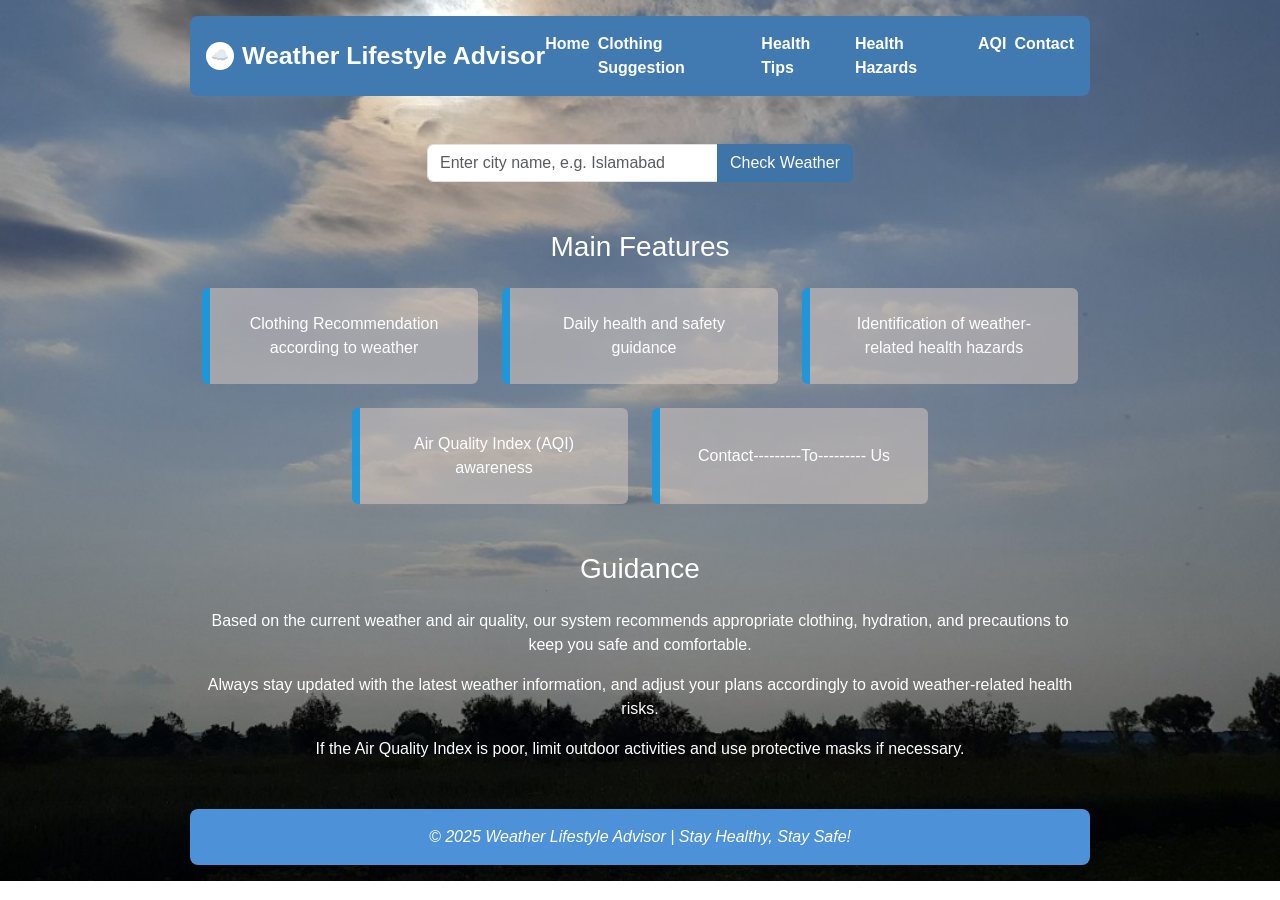
<file: index.html>
<!DOCTYPE html>
<html lang="en">
<head>
  <meta charset="UTF-8" />
  <meta name="viewport" content="width=device-width, initial-scale=1" />
  <title>Weather Lifestyle Advisor | Home</title>

  <!-- Bootstrap CSS -->
  <link href="https://cdn.jsdelivr.net/npm/bootstrap@5.3.3/dist/css/bootstrap.min.css" rel="stylesheet">

  <style>
    /* Navbar hover */
    .nav-link-custom:hover {
      color: #ff4500 !important;
    }

    /* Feature box animation */
    .feature-box {
      background-color: #d3c6bf8c;
      border-left: 8px solid #1295e0e8;
      transition: all 0.35s ease;
    }

    .feature-box:hover {
      background-color: #c7defa;
      transform: translateY(-8px) scale(1.05);
      box-shadow: 0 12px 25px rgba(0,0,0,0.25);
    }
  </style>
</head>

<body
  class="p-3"
  style="
    background-image: url(images/home1.jpeg);
    background-size: cover;
    background-repeat: no-repeat;
    background-position: center;
    font-family: 'Segoe UI', Tahoma, Geneva, Verdana, sans-serif;
  "
>

<!-- Header -->
<header class="container rounded-3 mb-5 p-3"
        style="max-width:900px; background-color:#4179b1;">
  <div class="d-flex align-items-center flex-nowrap">

    <!-- Logo + Title -->
    <div class="d-flex align-items-center gap-2 flex-shrink-0">
      <span class="bg-white text-dark rounded-circle d-flex align-items-center justify-content-center"
            style="width:28px;height:28px;font-size:0.9rem;">
        ☁️
      </span>

      <h1 class="mb-0 text-white fw-bold"
          style="font-size:1.55rem; white-space:nowrap;">
        Weather Lifestyle Advisor
      </h1>
    </div>

    <!-- Navbar (push to right with margin start auto) -->
    <nav class="d-flex gap-2 flex-nowrap ms-auto">
      <a class="nav-link-custom text-white fw-semibold text-decoration-none" href="index.html">         Home</a>
      <a class="nav-link-custom text-white fw-semibold text-decoration-none" href="clothing.html">Clothing Suggestion</a>
      <a class="nav-link-custom text-white fw-semibold text-decoration-none" href="Healthtips.html">Health Tips</a>
      <a class="nav-link-custom text-white fw-semibold text-decoration-none" href="hazards.html">Health Hazards</a>
      <a class="nav-link-custom text-white fw-semibold text-decoration-none" href="AQI.html">AQI</a>
      <a class="nav-link-custom text-white fw-semibold text-decoration-none" href="contact.html">Contact</a>
    </nav>

  </div>
</header>

<!-- City Input -->
<div class="container mb-5" style="max-width:900px;">
  <div class="row justify-content-center">
    <div class="col-md-6">
      <div class="input-group">
        <input type="text" class="form-control"
               placeholder="Enter city name, e.g. Islamabad">
        <button class="btn text-white" style="background-color:#3f74a8;">
          Check Weather
        </button>
      </div>
    </div>
  </div>
</div>

<!-- Features -->
<section class="container text-center mb-5" style="max-width:900px;">
  <h3 class="mb-4 text-white">Main Features</h3>

  <div class="row g-4 justify-content-center">
    <div class="col-md-4">
      <a href="clothing.html"
         class="feature-box d-flex align-items-center justify-content-center p-4 rounded text-white text-decoration-none h-100">
        Clothing Recommendation according to weather
      </a>
    </div>

    <div class="col-md-4">
      <a href="Healthtips.html"
         class="feature-box d-flex align-items-center justify-content-center p-4 rounded text-white text-decoration-none h-100">
        Daily health and safety guidance
      </a>
    </div>

    <div class="col-md-4">
      <a href="hazards.html"
         class="feature-box d-flex align-items-center justify-content-center p-4 rounded text-white text-decoration-none h-100">
        Identification of weather-related health hazards
      </a>
    </div>

    <div class="col-md-4">
      <a href="AQI.html"
         class="feature-box d-flex align-items-center justify-content-center p-4 rounded text-white text-decoration-none h-100">
        Air Quality Index (AQI) awareness
      </a>
    </div>

    <div class="col-md-4">
      <a href="contact.html"
         class="feature-box d-flex align-items-center justify-content-center p-4 rounded text-white text-decoration-none h-100">
        Contact---------To--------- Us
      </a>
    </div>
  </div>
</section>

<!-- Guidance Section -->
<section class="container text-center mb-5" style="max-width:900px;">
  <h3 class="mb-4 text-white">Guidance</h3>

  <p class="text-white">
    Based on the current weather and air quality, our system recommends appropriate clothing,
    hydration, and precautions to keep you safe and comfortable.
  </p>

  <p class="text-white">
    Always stay updated with the latest weather information, and adjust your plans accordingly
    to avoid weather-related health risks.
  </p>

  <p class="text-white">
    If the Air Quality Index is poor, limit outdoor activities and use protective masks if necessary.
  </p>
</section>

<!-- Footer -->
<footer class="container rounded-3 p-3 text-center"
        style="max-width:900px; background-color:#4d92d8;">
  <p class="mb-0 fst-italic text-white">
    © 2025 Weather Lifestyle Advisor | Stay Healthy, Stay Safe!
  </p>
</footer>

</body>
</html>
</file>
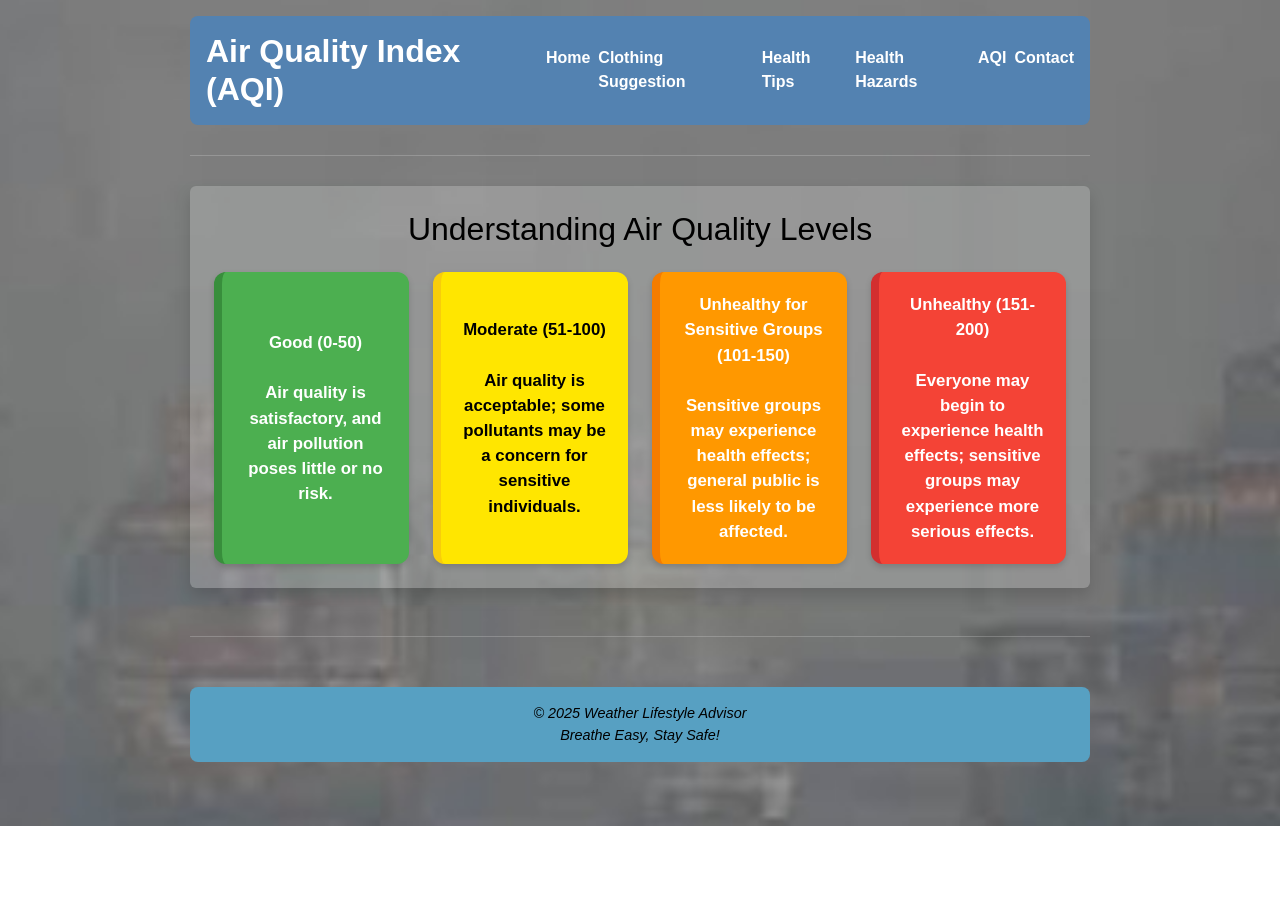
<file: AQI.html>
<!DOCTYPE html>
<html lang="en">
<head>
  <meta charset="UTF-8" />
  <meta name="viewport" content="width=device-width, initial-scale=1" />
  <title>AQI | Weather Lifestyle Advisor</title>

  <!-- Bootstrap CSS -->
  <link href="https://cdn.jsdelivr.net/npm/bootstrap@5.3.3/dist/css/bootstrap.min.css" rel="stylesheet">

  <style>
    body {
      font-family: 'Segoe UI', Tahoma, Geneva, Verdana, sans-serif;
      background-image: url(images/aqi.jpeg);
      background-size: cover;
      background-repeat: no-repeat;
      background-position: center;
      color: black;
    }

    .nav-link-custom:hover {
      color: #ff4500 !important;
    }

    /* AQI box style */
    .aqi-box {
      border-radius: 0.75rem;
      padding: 1.25rem;
      font-size: 1.05rem;
      font-weight: 600;
      cursor: pointer;
      transition: transform 0.3s ease, background-color 0.3s ease, box-shadow 0.3s ease;
      box-shadow: 0 3px 6px rgba(0,0,0,0.15);
      height: 100%;
      display: flex;
      flex-direction: column;
      justify-content: center;
      text-align: center;
      color: white;
    }

    .aqi-box:hover {
      transform: scale(1.05);
      box-shadow: 0 10px 25px rgba(0,0,0,0.3);
      z-index: 10;
      position: relative;
    }

    .good { background-color: #4caf50; border-left: 8px solid #388e3c; }
    .moderate { background-color: #ffe600; color: black; border-left: 8px solid #f8cd0b; }
    .unhealthy-sensitive { background-color: #ff9800; border-left: 8px solid #f57c00; }
    .unhealthy { background-color: #f44336; border-left: 8px solid #d32f2f; }

    hr {
      border: 0;
      height: 1px;
      background: #ddd;
      margin: 30px auto;
      max-width: 900px;
    }

    footer {
      text-align: center;
      margin-top: 50px;
      background-color: #57a0c2;
      color: #eee;
      font-size: 0.9rem;
      font-style: italic;
      max-width: 900px;
      margin-left: auto;
      margin-right: auto;
      padding: 20px 0;
      border-radius: 10px;
      user-select: none;
    }

    /* Optional: Smooth scroll for nav overflow */
    nav::-webkit-scrollbar { display: none; }
    nav { -ms-overflow-style: none; scrollbar-width: none; }

  </style>
</head>
<body class="p-3">

<!-- Header -->
<header class="container rounded-3 mb-4 p-3 d-flex flex-nowrap align-items-center"
        style="max-width:900px; background-color:#5382b1;">
  <h2 class="mb-0 text-white fw-bold me-auto">Air Quality Index (AQI)</h2>
  <nav class="d-flex gap-2 flex-nowrap ms-auto">
    <a class="nav-link-custom text-white fw-semibold text-decoration-none" href="index.html">Home</a>
    <a class="nav-link-custom text-white fw-semibold text-decoration-none" href="clothing.html">Clothing Suggestion</a>
    <a class="nav-link-custom text-white fw-semibold text-decoration-none" href="healthtips.html">Health Tips</a>
    <a class="nav-link-custom text-white fw-semibold text-decoration-none" href="hazards.html">Health Hazards</a>
    <a class="nav-link-custom text-white fw-semibold text-decoration-none" href="aqi.html">AQI</a>
    <a class="nav-link-custom text-white fw-semibold text-decoration-none" href="contact.html">Contact</a>
  </nav>
</header>

<hr class="mx-auto" style="max-width:900px; border-color:#ddd;">

<!-- AQI Content -->
<section class="container mb-5 p-4 rounded shadow text-black" style="max-width:900px; background-color: rgba(255,255,255,0.2);">
  <h2 class="text-center mb-4">Understanding Air Quality Levels</h2>

  <div class="row row-cols-1 row-cols-md-2 row-cols-lg-4 g-4">
    <div class="col d-flex">
      <div class="aqi-box flex-fill good">
        <strong>Good (0-50)</strong><br>
        Air quality is satisfactory, and air pollution poses little or no risk.
      </div>
    </div>
    <div class="col d-flex">
      <div class="aqi-box flex-fill moderate">
        <strong>Moderate (51-100)</strong><br>
        Air quality is acceptable; some pollutants may be a concern for sensitive individuals.
      </div>
    </div>
    <div class="col d-flex">
      <div class="aqi-box flex-fill unhealthy-sensitive">
        <strong>Unhealthy for Sensitive Groups (101-150)</strong><br>
        Sensitive groups may experience health effects; general public is less likely to be affected.
      </div>
    </div>
    <div class="col d-flex">
      <div class="aqi-box flex-fill unhealthy">
        <strong>Unhealthy (151-200)</strong><br>
        Everyone may begin to experience health effects; sensitive groups may experience more serious effects.
      </div>
    </div>
  </div>
</section>

<hr class="mx-auto" style="max-width:900px; border-color:#ddd;">

<!-- Footer -->
<footer class="container rounded-3 p-3 text-center mb-5"
        style="max-width:900px; background-color:#57a0c2; color:#000; font-style:italic;">
  <p class="mb-0">© 2025 Weather Lifestyle Advisor<br>Breathe Easy, Stay Safe!</p>
</footer>

</body>
</html>
</file>
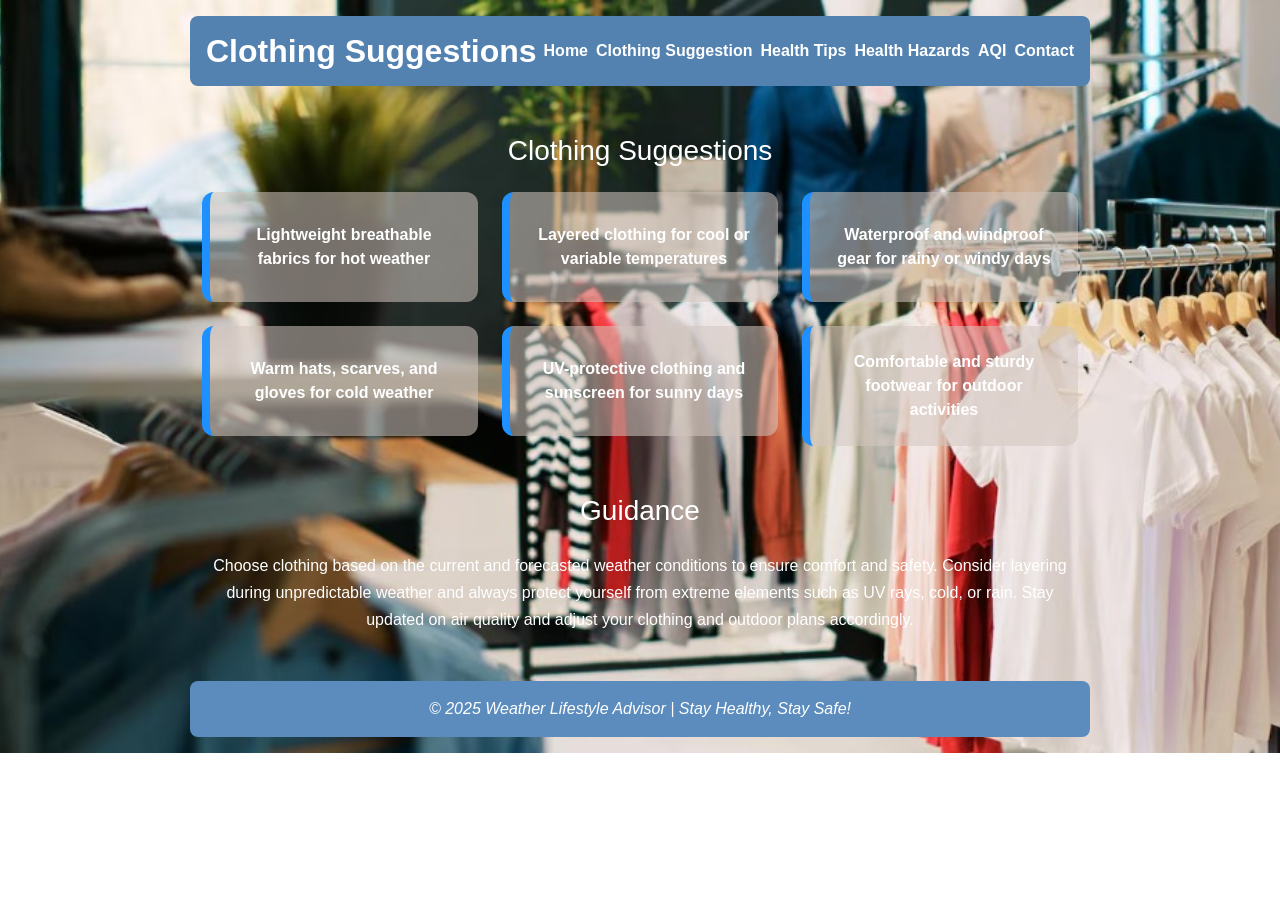
<file: clothing.html>
<!DOCTYPE html>
<html lang="en">
<head>
  <meta charset="UTF-8" />
  <meta name="viewport" content="width=device-width, initial-scale=1" />
  <title>Clothing Suggestions | Weather Lifestyle Advisor</title>

  <!-- Bootstrap CSS -->
  <link href="https://cdn.jsdelivr.net/npm/bootstrap@5.3.3/dist/css/bootstrap.min.css" rel="stylesheet">

  <style>
    body {
      background-image: url(images/clothing.jpeg);
      background-size: cover;
      background-repeat: no-repeat;
      background-position: center;
      font-family: 'Segoe UI', Tahoma, Geneva, Verdana, sans-serif;
    }

    /* Navbar hover */
    .nav-link-custom:hover {
      color: #ff4500 !important;
    }

    /* Feature box hover animation */
    .feature-box {
      background-color: #d3c6bf8c;
      border-left: 8px solid #1E90FF;
      border-radius: 0.75rem;
      padding: 1.5rem;
      font-weight: 600;
      color: #ffffff;
      cursor: default;
      transition: transform 0.35s ease, background-color 0.35s ease, box-shadow 0.35s ease;
      display: flex;
      align-items: center;
      justify-content: center;
      min-height: 110px;
      text-align: center;
    }

    .feature-box:hover {
      background-color: #c7defa;
      transform: scale(1.05) translateY(-8px);
      box-shadow: 0 12px 25px rgba(0,0,0,0.25);
      position: relative;
      z-index: 10;
    }

    .guidance-text {
      color: #ffffff;
      line-height: 1.7;
    }
  </style>
</head>
<body class="p-3">

<!-- Header -->
<header class="container rounded-3 mb-5 p-3 d-flex flex-nowrap align-items-center"
        style="max-width:900px; background-color:#5382b1;">
  <h2 class="mb-0 text-white fw-bold me-auto">Clothing Suggestions</h2>
  <nav class="d-flex gap-2 flex-nowrap ms-auto">
    <a class="nav-link-custom text-white fw-semibold text-decoration-none" href="index.html">Home</a>
    <a class="nav-link-custom text-white fw-semibold text-decoration-none" href="clothig.html">Clothing Suggestion</a>
    <a class="nav-link-custom text-white fw-semibold text-decoration-none" href="healthtips.html">Health Tips</a>
    <a class="nav-link-custom text-white fw-semibold text-decoration-none" href="hazards.html">Health Hazards</a>
    <a class="nav-link-custom text-white fw-semibold text-decoration-none" href="aqi.html">AQI</a>
    <a class="nav-link-custom text-white fw-semibold text-decoration-none" href="contact.html">Contact</a>
  </nav>
</header>

<!-- Features Section -->
<section class="container text-center mb-5" style="max-width:900px;">
  <h3 class="mb-4 text-white">Clothing Suggestions</h3>
  <div class="row g-4 justify-content-center">
    <div class="col-md-4"><div class="feature-box">Lightweight breathable fabrics for hot weather</div></div>
    <div class="col-md-4"><div class="feature-box">Layered clothing for cool or variable temperatures</div></div>
    <div class="col-md-4"><div class="feature-box">Waterproof and windproof gear for rainy or windy days</div></div>
    <div class="col-md-4"><div class="feature-box">Warm hats, scarves, and gloves for cold weather</div></div>
    <div class="col-md-4"><div class="feature-box">UV-protective clothing and sunscreen for sunny days</div></div>
    <div class="col-md-4"><div class="feature-box">Comfortable and sturdy footwear for outdoor activities</div></div>
  </div>
</section>

<!-- Guidance Section -->
<section class="container text-center mb-5" style="max-width:900px;">
  <h3 class="mb-4 text-white">Guidance</h3>
  <p class="guidance-text">
    Choose clothing based on the current and forecasted weather conditions to ensure comfort and safety.
    Consider layering during unpredictable weather and always protect yourself from extreme elements such as UV rays, cold, or rain.
    Stay updated on air quality and adjust your clothing and outdoor plans accordingly.
  </p>
</section>

<!-- Footer -->
<footer class="container rounded-3 p-3 text-center"
        style="max-width:900px; background-color:#5b8cbd;">
  <p class="mb-0 fst-italic text-white">
    © 2025 Weather Lifestyle Advisor | Stay Healthy, Stay Safe!
  </p>
</footer>

</body>
</html>
</file>
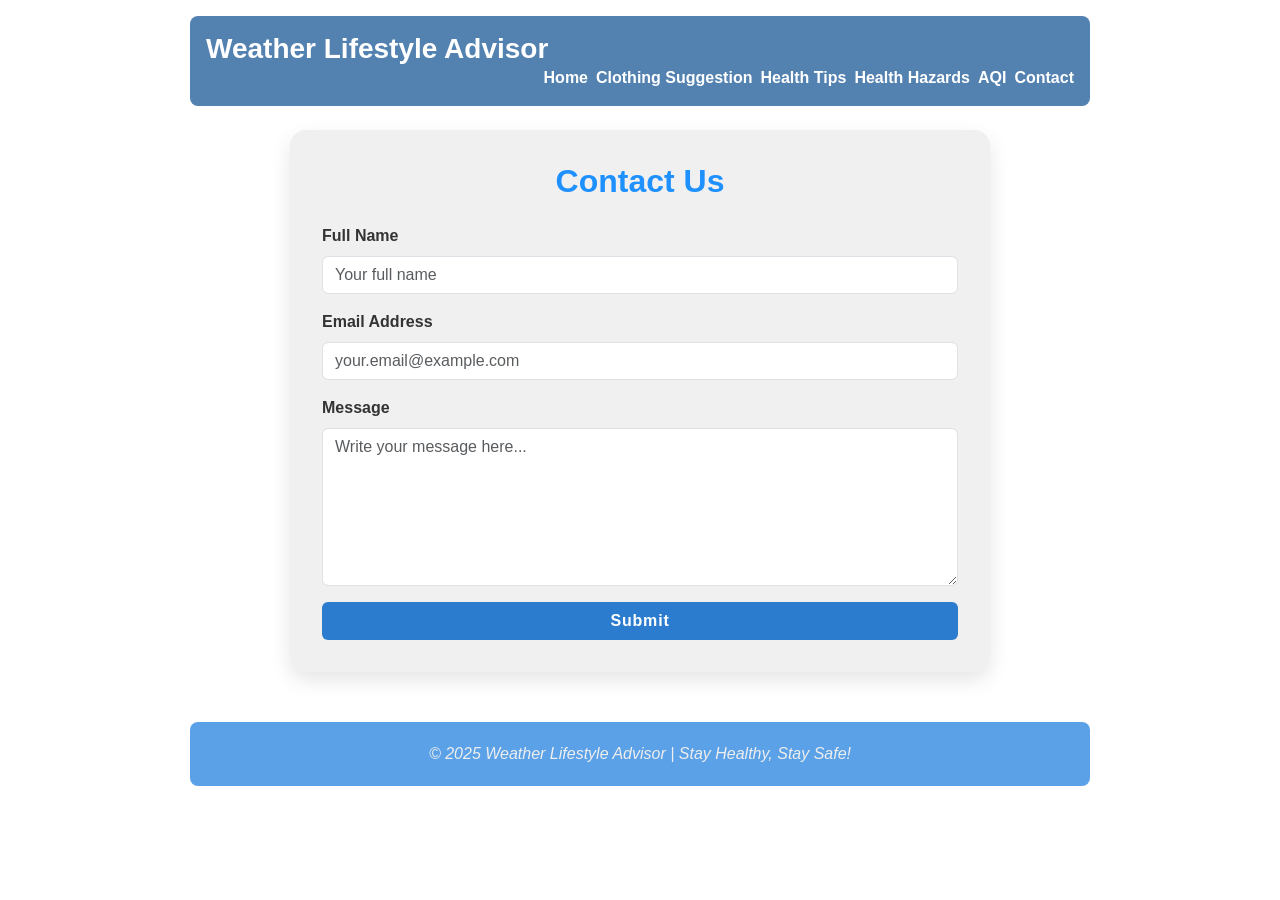
<file: contact.html>
<!DOCTYPE html>
<html lang="en">
<head>
  <meta charset="UTF-8" />
  <meta name="viewport" content="width=device-width, initial-scale=1" />
  <title>Contact | Weather Lifestyle Advisor</title>

  <!-- Bootstrap CSS -->
  <link href="https://cdn.jsdelivr.net/npm/bootstrap@5.3.3/dist/css/bootstrap.min.css" rel="stylesheet">

  <style>
    body {
      font-family: 'Segoe UI', Tahoma, Geneva, Verdana, sans-serif;
      background: white;
      color: #333;
    }

    /* Header links */
    .nav-link-custom {
      color: white;
      font-weight: 600;
      position: relative;
      transition: color 0.3s;
    }
    .nav-link-custom::after {
      content: '';
      position: absolute;
      width: 0%;
      height: 2px;
      bottom: -4px;
      left: 0;
      background-color: #ff4500;
      transition: width 0.3s;
    }
    .nav-link-custom:hover {
      color: #ff4500 !important;
    }
    .nav-link-custom:hover::after {
      width: 100%;
    }

    /* Contact card */
    .contact-card {
      border-radius: 1rem;
      padding: 2rem;
      background: #f0f0f0;
      box-shadow: 0 8px 20px rgba(0,0,0,0.1);
      transition: box-shadow 0.3s;
    }
    .contact-card:hover {
      box-shadow: 0 12px 30px rgba(0,0,0,0.15);
    }

    /* Form inputs */
    .form-control:focus {
      border-color: #ff4500;
      box-shadow: 0 0 10px rgba(255,69,0,0.5);
      outline: none;
    }

    /* Submit button */
    .btn-custom {
      background-color: #2b7cce;
      color: white;
      font-weight: 700;
      letter-spacing: 0.05em;
      transition: background-color 0.3s, box-shadow 0.3s;
    }
    .btn-custom:hover {
      background-color: #ff4500;
      box-shadow: 0 6px 18px rgba(255,69,0,0.5);
    }

    footer {
      max-width: 900px;
      margin: 50px auto 0 auto;
      padding: 20px;
      background-color: #5aa1e7;
      color: #eee;
      border-radius: 1rem;
      font-style: italic;
      text-align: center;
    }
  </style>
</head>
<body class="p-3">

<!-- Header -->
<header class="container rounded-3 mb-4 p-3 d-flex flex-wrap align-items-center justify-content-between"
        style="max-width:900px; background-color:#5382b1;">
  <h3 class="text-white fw-bold mb-0">Weather Lifestyle Advisor</h3>
  <nav class="d-flex gap-2 flex-wrap ms-auto">
    <a class="nav-link-custom text-white text-decoration-none" href="index.html">Home</a>
    <a class="nav-link-custom text-white text-decoration-none" href="clothing.html">Clothing Suggestion</a>
    <a class="nav-link-custom text-white text-decoration-none" href="healthtips.html">Health Tips</a>
    <a class="nav-link-custom text-white text-decoration-none" href="hazards.html">Health Hazards</a>
    <a class="nav-link-custom text-white text-decoration-none" href="aqi.html">AQI</a>
    <a class="nav-link-custom text-white text-decoration-none" href="contact.html">Contact</a>
  </nav>
</header>

<!-- Contact Form -->
<main class="container contact-card mb-5" style="max-width:700px;">
  <h2 class="text-center mb-4 fw-bold" style="color:#1E90FF;">Contact Us</h2>
  <form action="#" method="post">
    <div class="mb-3">
      <label for="name" class="form-label fw-semibold">Full Name</label>
      <input type="text" class="form-control" id="name" name="name" placeholder="Your full name" required>
    </div>
    <div class="mb-3">
      <label for="email" class="form-label fw-semibold">Email Address</label>
      <input type="email" class="form-control" id="email" name="email" placeholder="your.email@example.com" required>
    </div>
    <div class="mb-3">
      <label for="message" class="form-label fw-semibold">Message</label>
      <textarea class="form-control" id="message" name="message" rows="6" placeholder="Write your message here..." required></textarea>
    </div>
    <button type="submit" class="btn btn-custom w-100">Submit</button>
  </form>
</main>

<!-- Footer -->
<footer class="container rounded-3 mb-5" style="max-width:900px;">
  <p class="mb-0">© 2025 Weather Lifestyle Advisor | Stay Healthy, Stay Safe!</p>
</footer>

</body>
</html>
</file>
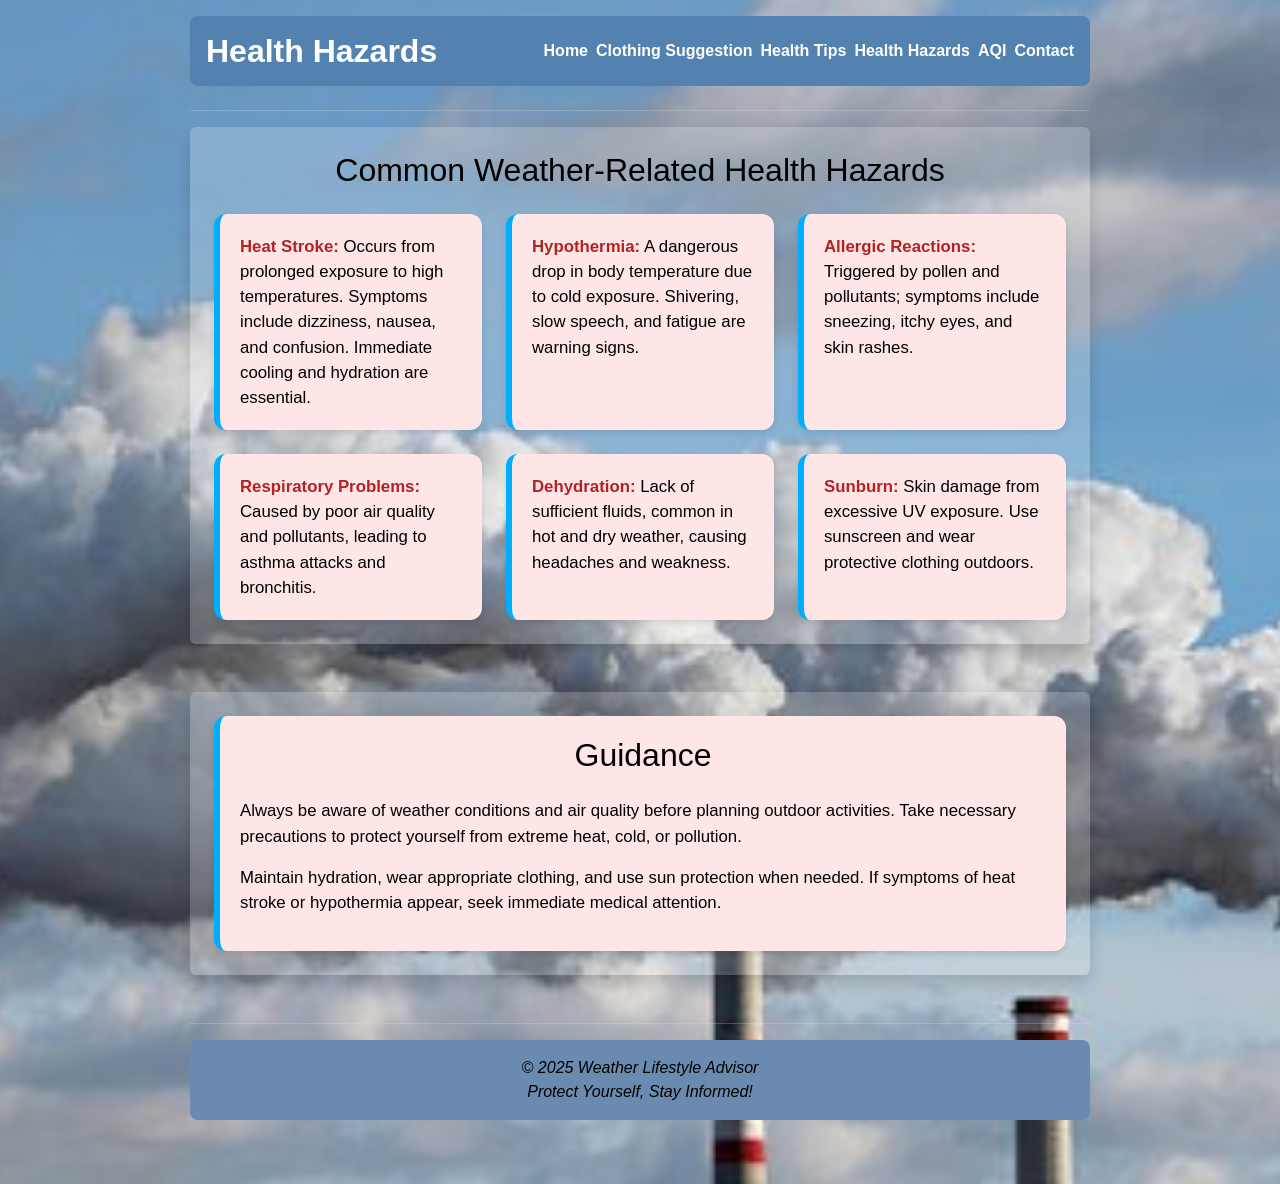
<file: hazards.html>
<!DOCTYPE html>
<html lang="en">
<head>
  <meta charset="UTF-8" />
  <meta name="viewport" content="width=device-width, initial-scale=1" />
  <title>Health Hazards | Weather Lifestyle Advisor</title>

  <!-- Bootstrap CSS -->
  <link href="https://cdn.jsdelivr.net/npm/bootstrap@5.3.3/dist/css/bootstrap.min.css" rel="stylesheet">

  <style>
    body {
      font-family: 'Segoe UI', Tahoma, Geneva, Verdana, sans-serif;
      background-image: url(images/hazard.jpeg);
      background-size: cover;
      background-repeat: no-repeat;
      background-position: center;
    }

    .nav-link-custom:hover {
      color: #ff4500 !important;
    }

    .hazard-box, .guidance-box {
      background-color: #ffe6e6;
      border-left: 6px solid #00aeff;
      border-radius: 0.75rem;
      padding: 1.25rem;
      font-size: 1.05rem;
      cursor: pointer;
      transition: transform 0.3s ease, background-color 0.3s ease, box-shadow 0.3s ease;
      box-shadow: 0 3px 6px rgba(0,0,0,0.1);
      color: black;
      height: 100%; /* Equal height */
    }

    .hazard-box:hover, .guidance-box:hover {
      background-color: #ffcccc;
      transform: scale(1.05);
      box-shadow: 0 8px 20px rgba(255,69,0,0.3);
      position: relative;
      z-index: 10;
    }

    .hazard-box strong {
      color: #b22222;
    }
  </style>
</head>
<body class="p-3">

<!-- Header -->
<header class="container rounded-3 mb-4 p-3 d-flex flex-nowrap align-items-center"
        style="max-width:900px; background-color:#5382b1;">
  <h2 class="mb-0 text-white fw-bold me-auto">Health Hazards</h2>
  <nav class="d-flex gap-2 flex-nowrap ms-auto">
    <a class="nav-link-custom text-white fw-semibold text-decoration-none" href="index.html">Home</a>
    <a class="nav-link-custom text-white fw-semibold text-decoration-none" href="clothing.html">Clothing Suggestion</a>
    <a class="nav-link-custom text-white fw-semibold text-decoration-none" href="healthtips.html">Health Tips</a>
    <a class="nav-link-custom text-white fw-semibold text-decoration-none" href="hazards.html">Health Hazards</a>
    <a class="nav-link-custom text-white fw-semibold text-decoration-none" href="AQI.html">AQI</a>
    <a class="nav-link-custom text-white fw-semibold text-decoration-none" href="contact.html">Contact</a>
  </nav>
</header>

<hr class="mx-auto" style="max-width:900px; border-color:#ddd;">

<!-- Common Health Hazards Section -->
<section class="container mb-5 p-4 rounded shadow text-black" style="max-width:900px; background-color: rgba(255,255,255,0.2);">
  <h2 class="text-center mb-4">Common Weather-Related Health Hazards</h2>
  <div class="row row-cols-1 row-cols-md-2 row-cols-lg-3 g-4">
    <div class="col d-flex">
      <div class="hazard-box flex-fill">
        <strong>Heat Stroke:</strong> Occurs from prolonged exposure to high temperatures. Symptoms include dizziness, nausea, and confusion. Immediate cooling and hydration are essential.
      </div>
    </div>
    <div class="col d-flex">
      <div class="hazard-box flex-fill">
        <strong>Hypothermia:</strong> A dangerous drop in body temperature due to cold exposure. Shivering, slow speech, and fatigue are warning signs.
      </div>
    </div>
    <div class="col d-flex">
      <div class="hazard-box flex-fill">
        <strong>Allergic Reactions:</strong> Triggered by pollen and pollutants; symptoms include sneezing, itchy eyes, and skin rashes.
      </div>
    </div>
    <div class="col d-flex">
      <div class="hazard-box flex-fill">
        <strong>Respiratory Problems:</strong> Caused by poor air quality and pollutants, leading to asthma attacks and bronchitis.
      </div>
    </div>
    <div class="col d-flex">
      <div class="hazard-box flex-fill">
        <strong>Dehydration:</strong> Lack of sufficient fluids, common in hot and dry weather, causing headaches and weakness.
      </div>
    </div>
    <div class="col d-flex">
      <div class="hazard-box flex-fill">
        <strong>Sunburn:</strong> Skin damage from excessive UV exposure. Use sunscreen and wear protective clothing outdoors.
      </div>
    </div>
  </div>
</section>

<!-- Guidance Section inside same container style -->
<section class="container mb-5 p-4 rounded shadow text-black d-flex" style="max-width:900px; background-color: rgba(255,255,255,0.2);">
  <div class="guidance-box flex-fill">
    <h2 class="text-center mb-4">Guidance</h2>
    <p>
      Always be aware of weather conditions and air quality before planning outdoor activities. Take necessary precautions to protect yourself from extreme heat, cold, or pollution.
    </p>
    <p>
      Maintain hydration, wear appropriate clothing, and use sun protection when needed. If symptoms of heat stroke or hypothermia appear, seek immediate medical attention.
    </p>
  </div>
</section>

<hr class="mx-auto" style="max-width:900px; border-color:#ddd;">

<!-- Footer -->
<footer class="container rounded-3 p-3 text-center mb-5"
        style="max-width:900px; background-color:#6a8aaf; color:#000; font-style:italic;">
  <p class="mb-0">© 2025 Weather Lifestyle Advisor<br>Protect Yourself, Stay Informed!</p>
</footer>

</body>
</html>
</file>
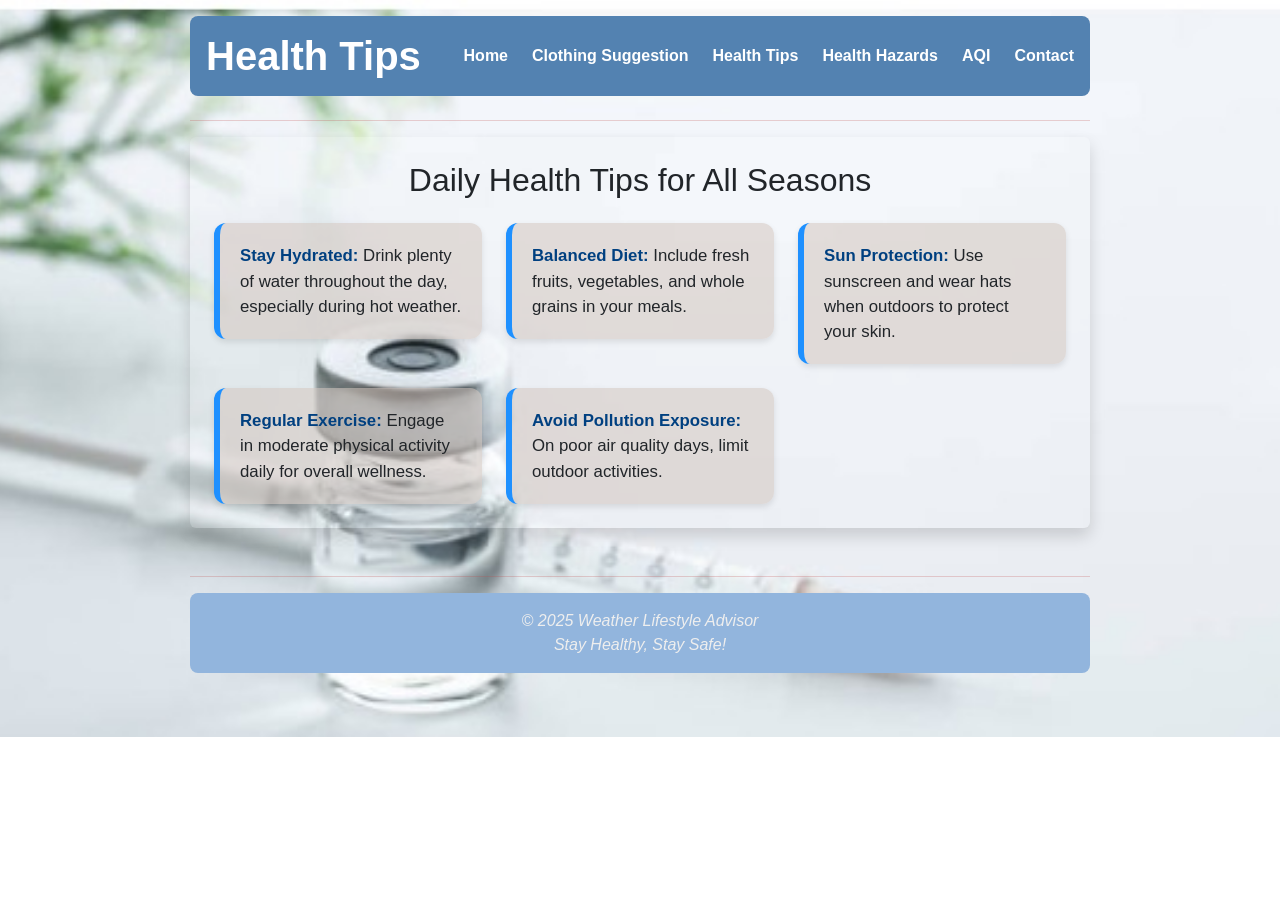
<file: Healthtips.html>
<!DOCTYPE html>
<html lang="en">
<head>
  <meta charset="UTF-8" />
  <meta name="viewport" content="width=device-width, initial-scale=1" />
  <title>Health Tips | Weather Lifestyle Advisor</title>

  <!-- Bootstrap CSS -->
  <link href="https://cdn.jsdelivr.net/npm/bootstrap@5.3.3/dist/css/bootstrap.min.css" rel="stylesheet">

  <style>
    body {
      font-family: 'Segoe UI', Tahoma, Geneva, Verdana, sans-serif;
      background-image: url(images/tips.jpeg);
      background-size: cover;
      background-repeat: no-repeat;
      background-position: center;
    }

    /* Navbar hover */
    .nav-link-custom:hover {
      color: #ff4500 !important;
    }

    /* Health tip box hover animation */
    .tip-box {
      background-color: #d3c6bf8c;
      border-left: 6px solid #1E90FF;
      border-radius: 0.75rem;
      padding: 1.25rem;
      font-size: 1.05rem;
      cursor: pointer;
      transition: transform 0.3s ease, background-color 0.3s ease, box-shadow 0.3s ease;
      box-shadow: 0 3px 6px rgba(0,0,0,0.1);
    }

    .tip-box:hover {
      background-color: #ffffff;
      transform: scale(1.05);
      box-shadow: 0 8px 20px rgba(0,0,0,0.2);
      position: relative;
      z-index: 10;
    }

    .tip-box strong {
      color: #004080;
    }
  </style>
</head>
<body class="p-3">

<!-- Header -->
<header class="container rounded-3 mb-4 p-3 d-flex flex-nowrap align-items-center"
        style="max-width:900px; background-color:#5382b1;">
  <h1 class="mb-0 text-white fw-bold me-auto">Health Tips</h1>
  <nav class="d-flex gap-4 flex-nowrap">
    <a class="nav-link-custom text-white fw-semibold text-decoration-none" href="index.html">Home</a>
    <a class="nav-link-custom text-white fw-semibold text-decoration-none" href="clothing.html">Clothing Suggestion</a>
    <a class="nav-link-custom text-white fw-semibold text-decoration-none" href="healthtips.html">Health Tips</a>
    <a class="nav-link-custom text-white fw-semibold text-decoration-none" href="hazards.html">Health Hazards</a>
    <a class="nav-link-custom text-white fw-semibold text-decoration-none" href="AQI.html">AQI</a>
    <a class="nav-link-custom text-white fw-semibold text-decoration-none" href="contact.html">Contact</a>
  </nav>
</header>

<hr class="mx-auto" style="max-width:900px; border-color:#be4b4b;">

<!-- Health Tips Content -->
<section class="container mb-5 p-4 rounded shadow" style="max-width:900px; background-color: rgba(255,255,255,0.05);">
  <h2 class="text-center mb-4">Daily Health Tips for All Seasons</h2>
  <div class="row g-4">
    <div class="col-md-6 col-lg-4">
      <div class="tip-box"> <strong>Stay Hydrated:</strong> Drink plenty of water throughout the day, especially during hot weather. </div>
    </div>
    <div class="col-md-6 col-lg-4">
      <div class="tip-box"> <strong>Balanced Diet:</strong> Include fresh fruits, vegetables, and whole grains in your meals. </div>
    </div>
    <div class="col-md-6 col-lg-4">
      <div class="tip-box"> <strong>Sun Protection:</strong> Use sunscreen and wear hats when outdoors to protect your skin. </div>
    </div>
    <div class="col-md-6 col-lg-4">
      <div class="tip-box"> <strong>Regular Exercise:</strong> Engage in moderate physical activity daily for overall wellness. </div>
    </div>
    <div class="col-md-6 col-lg-4">
      <div class="tip-box"> <strong>Avoid Pollution Exposure:</strong> On poor air quality days, limit outdoor activities. </div>
    </div>
  </div>
</section>

<hr class="mx-auto" style="max-width:900px; border-color:#be4b4b;">

<!-- Footer -->
<footer class="container rounded-3 p-3 text-center mb-5"
        style="max-width:900px; background-color:#92b5dd; color:#eee; font-style:italic;">
  <p class="mb-0">© 2025 Weather Lifestyle Advisor<br>Stay Healthy, Stay Safe!</p>
</footer>

</body>
</html>
</file>
